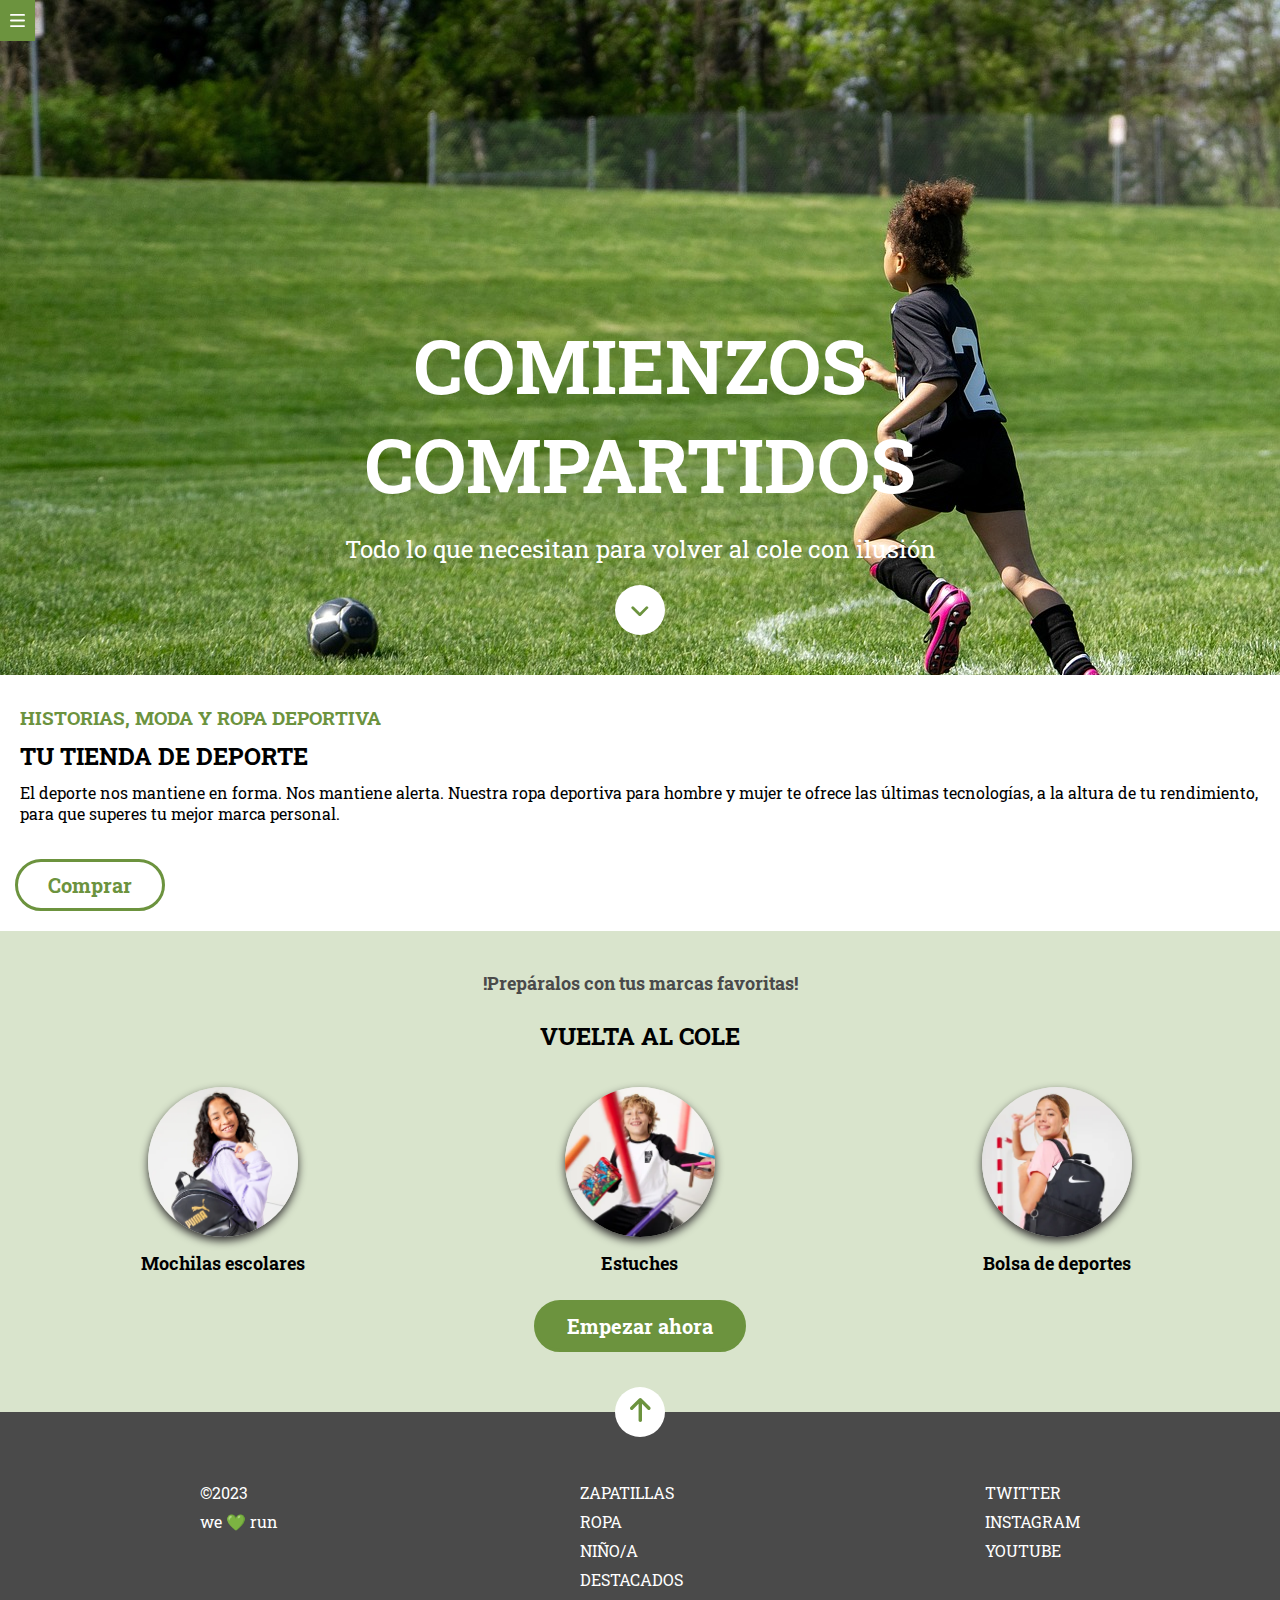
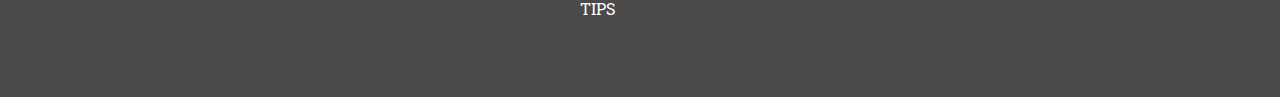
<file: docs/index.html>
<!DOCTYPE html>
<html lang="es">

<head>
    <meta charset="UTF-8" />
    <meta name="viewport" content="width=device-width, initial-scale=1" />
    <title>Tienda de deporte</title>
    
    <link rel="preconnect" href="https://fonts.googleapis.com">
    <link rel="preconnect" href="https://fonts.gstatic.com" crossorigin>
    <link href="https://fonts.googleapis.com/css2?family=Roboto+Slab:wght@100..900&display=swap" rel="stylesheet">

  <link rel="stylesheet" href="./assets/index-a5e2a3a6.css">
</head>

<body>
    <header>
    <div class="menu">
        <a href="https://adalab.es/">
            <img src="./assets/ico-menu-4dccbf9b.svg" alt="menu">
        </a>
    </div>
</header>
    <section class="hero" >
    <div id="top"></div>
    <div class="hero__texts" > 
        <h1>COMIENZOS COMPARTIDOS</h1>
        <P>Todo lo que necesitan para volver al cole con ilusión</P> 
       <div class="link-bottom">
           <a href="#bottom">
               <img src="./assets/ico-scroll-down-f8eedd25.svg" alt="go-down">
           </a>
       </div>
  </div>
</section>


    <section>
    <div class="shop-texts">
        <h3>HISTORIAS, MODA Y ROPA DEPORTIVA</h3>
        <h2>TU TIENDA DE DEPORTE</h2>
        <p>El deporte nos mantiene en forma. Nos mantiene alerta. Nuestra ropa deportiva para hombre y mujer te ofrece las últimas tecnologías, a la altura de tu rendimiento, para que superes tu mejor marca personal.</p>
   </div>
   <div class="link-shopping">
       <a class="shopping" href="https://adalab.es/">Comprar</a>
   </div>
</section>
    
<section class="container-articles">
    <div id="bottom"></div>
    <div class="articles-text" >
        <h5>!Prepáralos con tus marcas favoritas!</h5>
        <h2>VUELTA AL COLE</h2>
     </div>
   <div class="articles">
       <article class="article">
          <img class="article-image" src="./assets/backpack01-3a5bc8a6.png" alt="mochila1">
          <h5>Mochilas escolares</h5>
      </article>
       <article class="article">
          <img class="article-image" src="./assets/backpack02-8fb797bb.png" alt="mochila2">
        <h5>Estuches</h5>
       </article>
      <article class="article">
          <img class="article-image" src="./assets/backpack03-c07cd98e.png" alt="mochila3">
          <h5>Bolsa de deportes</h5>
      </article>
  </div>
  <div>
        <article class="link-empezar">
        <a class="empezar" href="https://adalab.es/">Empezar ahora</a>
        </article>
  </div>




  

  



</section>



<!-- // Para el enlace de la flecha inferior:
//     .hero-enlace {
//     display: flex;
//     justify-content: center;
//     padding-bottom: 30px;
// } -->


    <footer class="footer">
    <div class="link-top">
        <a href="#top">
            <img src="./assets/ico-arrow-1b0f2806.svg" alt="go-up">
        </a>
    </div> 
    <div>
        <ul class="list-content" >
            <li><a href="https://adalab.es/">ZAPATILLAS</a></li>
            <li><a href="https://adalab.es/">ROPA</a></li>
            <li><a href="https://adalab.es/">NIÑO/A</a></li>
            <li><a href="https://adalab.es/">DESTACADOS</a></li>
            <li><a href="https://adalab.es/">TIPS</a></li>
        </ul>
    </div>
    <div>
        <ul class="list-socialmedia" >
            <li><a href="https://adalab.es/">TWITTER</a></li>
            <li><a href="https://adalab.es/">INSTAGRAM</a></li>
            <li><a href="https://adalab.es/">YOUTUBE</a></li>  
        </ul>
    </div>
    <div class="copyright">
        <p>&copy;2023</p>
        <p>we 💚 run</p>
    </div>
</footer>





</body>

</html>
</file>
<file: docs/assets/index-a5e2a3a6.css>
*{box-sizing:border-box;margin:0;padding:0;list-style:none;font-family:Roboto Slab,serif}a{text-decoration:none;color:inherit}.menu{width:35px;background-color:#6c933e;position:fixed;z-index:1;padding:10px}.menu img{width:100%}.hero{width:100%;height:100%;background-image:url(./cover-51eec4a2.jpeg);background-repeat:no-repeat;background-size:cover;background-position-x:83%;top:0;display:flex;flex-direction:column;justify-items:center;align-items:center}.hero__texts{color:#fff;display:flex;flex-direction:column;align-content:center;text-align:center;align-items:center;padding-top:35vh;padding-bottom:40px;width:50%}.hero__texts h1{font-size:30px;padding-bottom:20px}@media (min-width: 768px){.hero__texts h1{font-size:75px}}.hero__texts p{font-size:16px;padding-bottom:20px}@media (min-width: 768px){.hero__texts p{font-size:24px}}.link-bottom{background-color:#fff;display:flex;justify-content:center;align-items:center;width:50px;height:50px;border-radius:50px}.shop-texts{padding:20px}.shop-texts h3{color:#6c933e;padding-top:10px}.shop-texts h2,.shop-texts p{padding-top:10px}.link-shopping{display:flex;justify-content:left;padding:15px 15px 20px}.shopping{background-color:#fff;border:3px solid #6c933e;text-decoration:none;display:inline-block;padding:10px 30px;border-radius:30px;color:#6c933e;font-weight:700;font-size:20px}.container-articles{background-color:#d9e4cc;padding-bottom:30px}.articles-text{display:flex;flex-direction:column;justify-content:center;text-align:center;padding-top:40px;padding-bottom:20px;gap:10px}.articles-text h5{color:#4a4a4a;font-size:18px;padding-bottom:15px}.articles{padding:15px;display:grid;grid-template-columns:1fr;grid-template-rows:1fr 1fr 1fr;justify-items:center;align-content:center;text-align:center;row-gap:30px}@media (min-width: 768px){.articles{grid-template-columns:1fr 1fr 1fr;grid-template-rows:1fr}}.article h5{padding-top:10px;font-size:18px}.article-image{width:150px;border-radius:75%;box-shadow:0 4px 8px #363434}.link-empezar{display:flex;justify-content:center;padding:10px 10px 30px;font-size:20px}.empezar{background-color:#6c933e;border:3px solid #6c933e;text-decoration:none;display:inline-block;padding:10px 30px;border-radius:30px;color:#fff;font-weight:700}.footer{background-color:#4a4a4a;color:#fff;text-decoration:none;display:flex;flex-direction:column;text-align:center;padding-top:70px;gap:30px;padding-bottom:70px;position:relative}@media (min-width: 768px){.footer{flex-direction:row;flex-wrap:nowrap;justify-content:space-between;text-align:left;padding-left:90px;padding-right:90px}}@media (min-width: 1024px){.footer{padding-left:200px;padding-right:200px}}.link-top{background-color:#fff;display:flex;justify-content:center;align-items:center;width:50px;height:50px;border-radius:50px;position:absolute;transform-origin:center;top:-25px;left:50%;transform:translate(-50%)}.list-content a{text-decoration:none;color:#fff}.list-content li{margin-bottom:8px}.list-socialmedia a{text-decoration:none;color:#fff}.list-socialmedia li,.copyright p{margin-bottom:8px}@media (min-width: 768px){.copyright{order:-1}}
</file>
